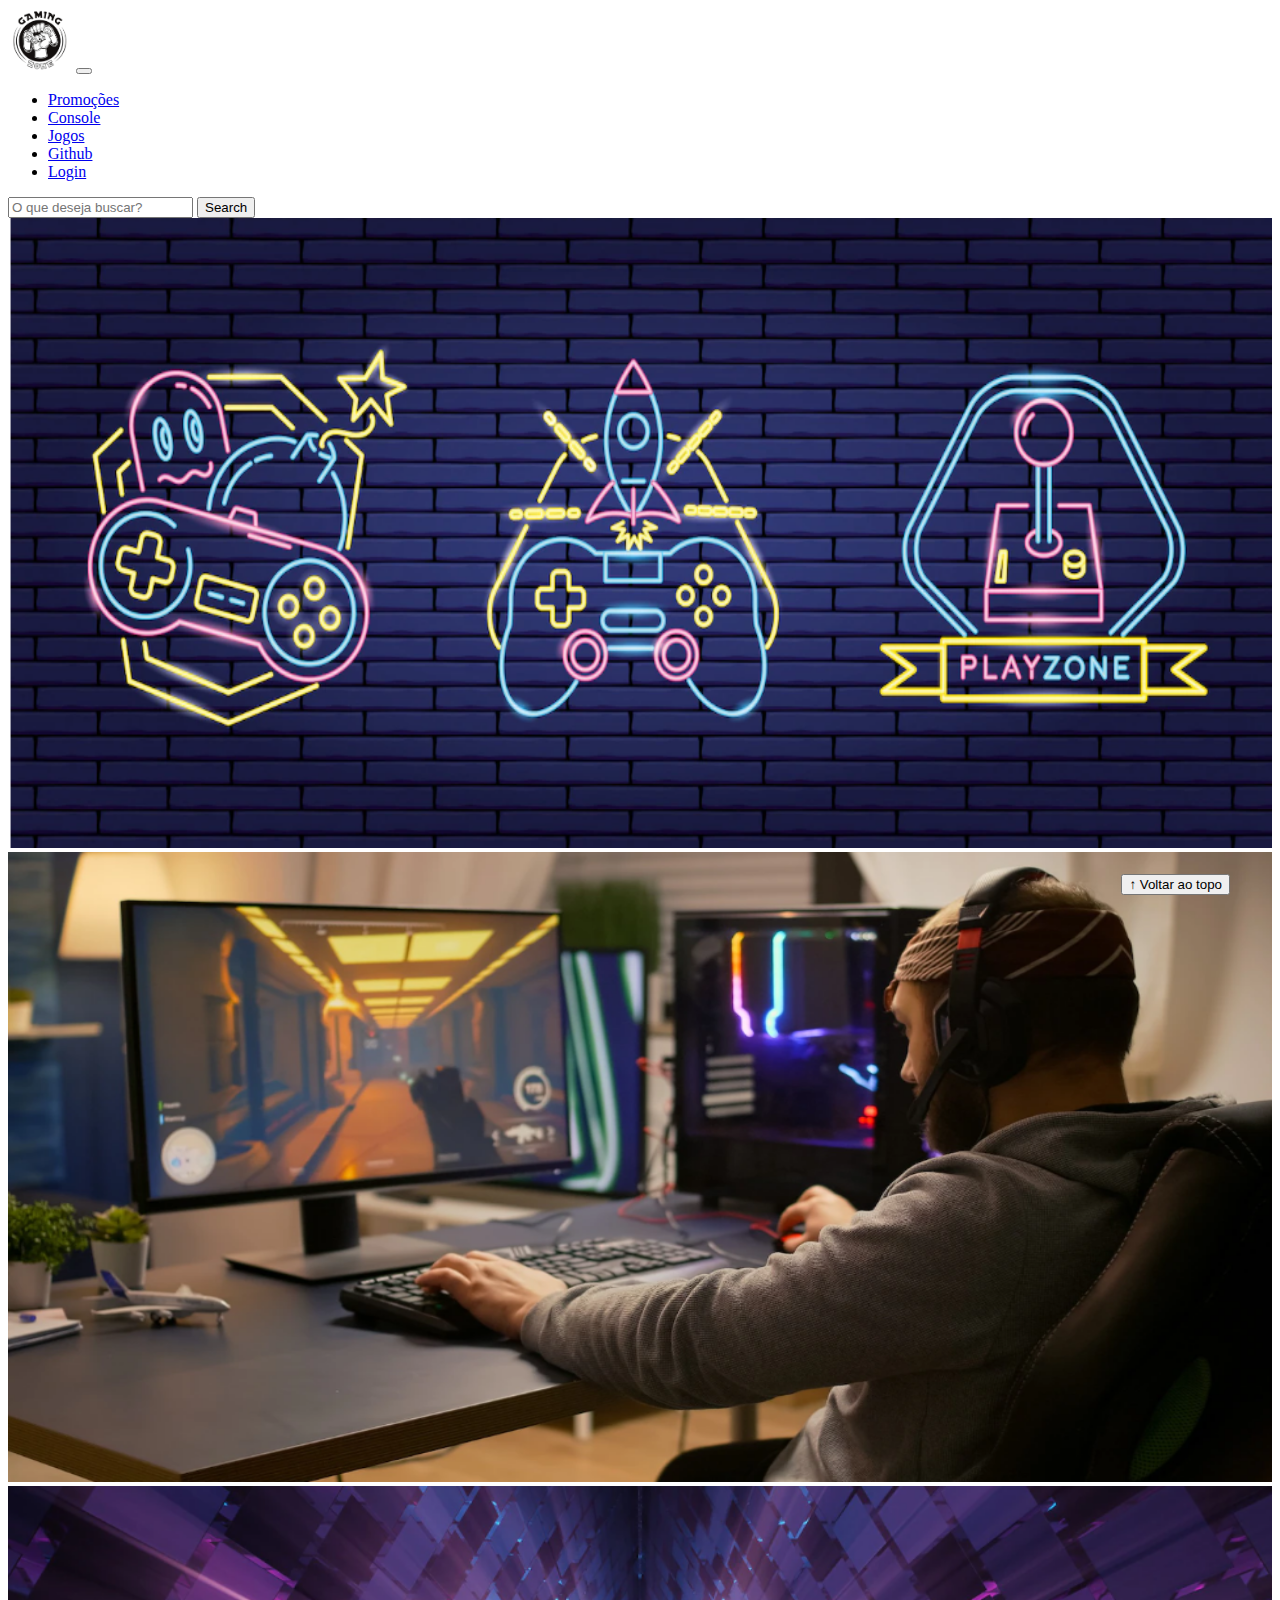
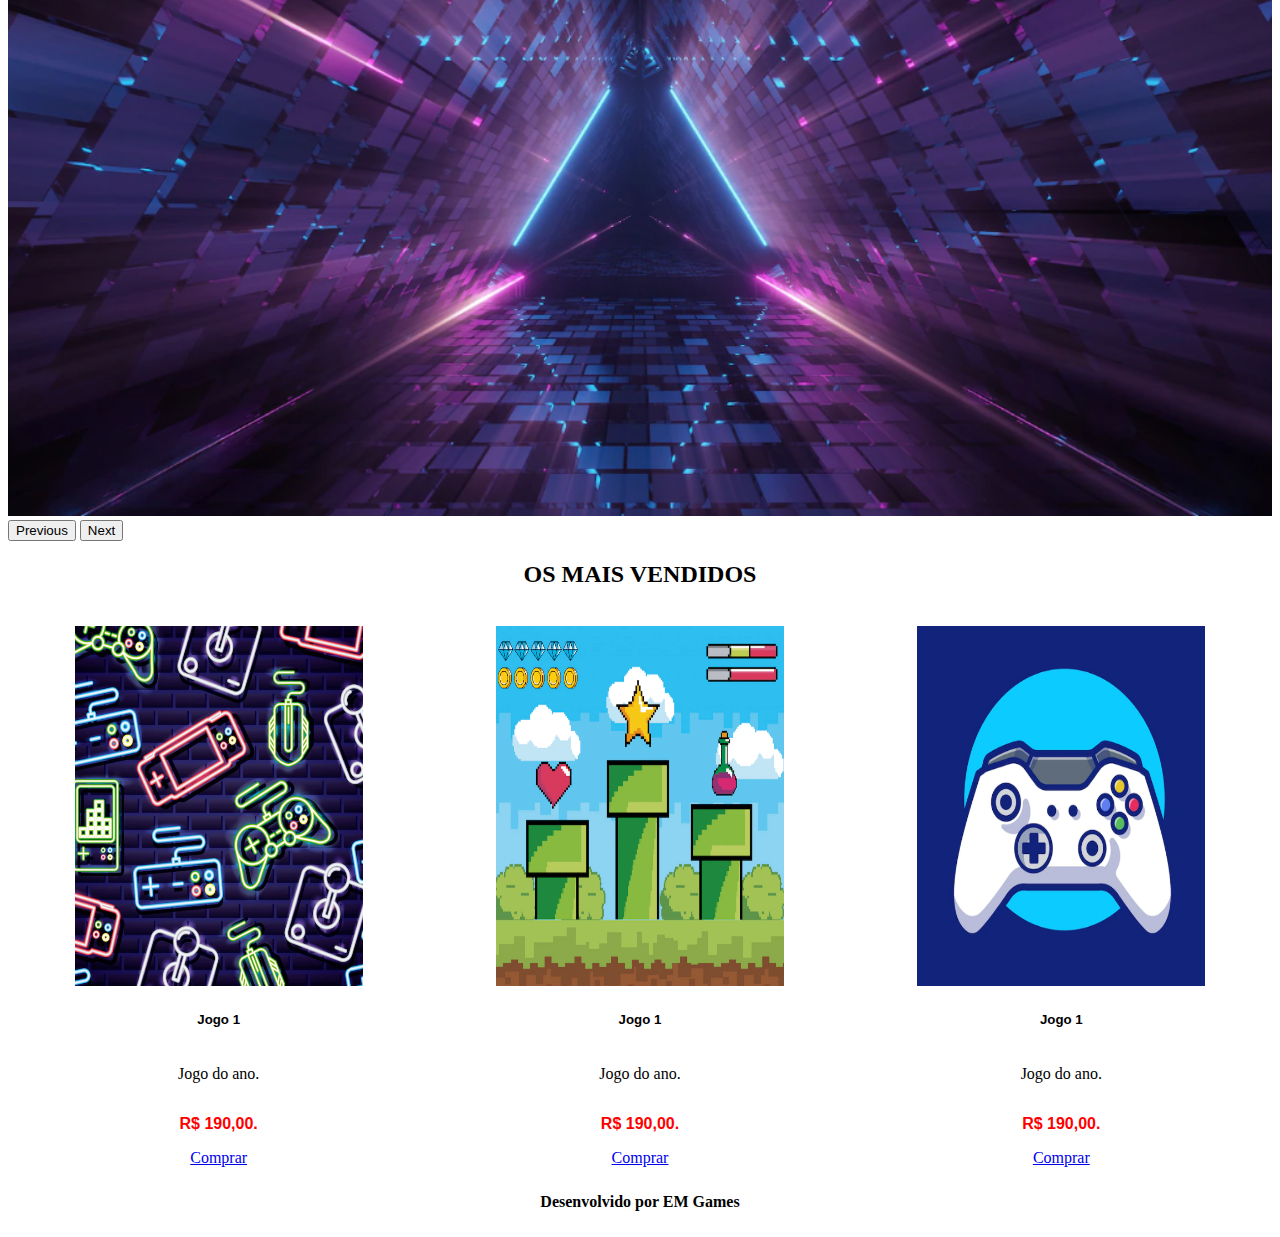
<file: index.html>
<!DOCTYPE html>
<html lang="pt-br">

<head>
  <meta charset="UTF-8">
  <meta http-equiv="X-UA-Compatible" content="IE=edge">
  <meta name="viewport" content="width=device-width, initial-scale=1.0">
  <title>LH Games</title>

  <link href="https://cdn.jsdelivr.net/npm/bootstrap@5.2.2/dist/css/bootstrap.min.css" rel="stylesheet"
    integrity="sha384-Zenh87qX5JnK2Jl0vWa8Ck2rdkQ2Bzep5IDxbcnCeuOxjzrPF/et3URy9Bv1WTRi" crossorigin="anonymous">

  <link rel="stylesheet" href="css/estilo.css">



</head>

<body>
  <header>
    <nav class="navbar navbar-expand-lg bg-body-tertiary">
      <div class="container-fluid">
        <a class="navbar-brand" href="index.html"><img src="img/logo.png" alt="" style="width: 5vw;"></a>
        <button class="navbar-toggler" type="button" data-bs-toggle="collapse" data-bs-target="#navbarSupportedContent" aria-controls="navbarSupportedContent" aria-expanded="false" aria-label="Toggle navigation">
          <span class="navbar-toggler-icon"></span>
        </button>
        <div class="collapse navbar-collapse" id="navbarSupportedContent">
          <ul class="navbar-nav me-auto mb-2 mb-lg-0">
            <li class="nav-item">
              <a class="nav-link active" aria-current="page" href="#">Promoções</a>
            </li>
            <li class="nav-item">
              <a class="nav-link" href="#">Console</a>
            </li>
            <li class="nav-item">
              <a class="nav-link" href="#">Jogos</a>
            </li>
            <li class="nav-item">
              <a class="nav-link" href="https://github.com/Eriveltonssa/Atividade-Gamer#atividade-senai">Github</a>
            </li>
            <li class="nav-item">
              <a class="nav-link" href="login.html">Login</a>
            </li>
           
            
            
          </ul>
          <form class="d-flex" role="search">
            <input class="form-control me-2" type="search" placeholder="O que deseja buscar?" aria-label="Search">
            <button class="btn btn-outline-success" type="submit">Search</button>
          </form>
        </div>
      </div>
    </nav>
    
  </header>

  <main>



    <section id="section-banners" class="container-fluid">
      <div id="carouselExample" class="carousel slide">
        <div class="carousel-inner">
          <div class="carousel-item active">
            <img src="img/banner1.PNG" class="d-block w-100" alt="...">
          </div>
          <div class="carousel-item">
            <img src="img/banner2.PNG" class="d-block w-100" alt="...">
          </div>
          <div class="carousel-item">
            <img src="img/banner3.PNG" class="d-block w-100" alt="...">
          </div>
        </div>
        <button class="carousel-control-prev" type="button" data-bs-target="#carouselExample" data-bs-slide="prev">
          <span class="carousel-control-prev-icon" aria-hidden="true"></span>
          <span class="visually-hidden">Previous</span>
        </button>
        <button class="carousel-control-next" type="button" data-bs-target="#carouselExample" data-bs-slide="next">
          <span class="carousel-control-next-icon" aria-hidden="true"></span>
          <span class="visually-hidden">Next</span>
        </button>
      </div>

      

    </section>
    <section id="section-vendidos" class="container-fluid">

      <h2>OS MAIS VENDIDOS</h2>

      <div class="cards">
        <div class="card" style="width: 18rem;">
          <img src="img/jogo1.PNG" class="card-img-top" alt="...">
          <div class="card-body">
            <h5 class="card-title">Jogo 1</h5>
            <p class="card-text">Jogo do ano.</p>
            <p class="preco">R$ 190,00.</p>
            <a href="#" class="btn btn-primary">Comprar</a>
          </div>
        </div> 
      <div class="card" style="width: 18rem;">
        <img src="img/jogo2.PNG" class="card-img-top" alt="...">
        <div class="card-body">
          <h5 class="card-title">Jogo 1</h5>
          <p class="card-text">Jogo do ano.</p>
          <p class="preco">R$ 190,00.</p>
          <a href="#" class="btn btn-primary">Comprar</a>
        </div>
      </div> 
    
      <div class="card" style="width: 18rem;">
        <img src="img/jogo3.PNG" class="card-img-top" alt="...">
        <div class="card-body">
          <h5 class="card-title">Jogo 1</h5>
          <p class="card-text">Jogo do ano.</p>
          <p class="preco">R$ 190,00.</p>
          <a href="#" class="btn btn-primary">Comprar</a>
        </div>
      </div> 
      </div>

     

     
    </div>
    </section>


  </main>

  <footer>
    <p>Desenvolvido por EM Games</p>
  </footer>

  <button id="voltar-topo" type="button" class="btn btn-outline-primary" onclick="topo()">&uarr; Voltar ao topo</button>

  <script src="js/script.js"></script>
  <script src="https://cdn.jsdelivr.net/npm/bootstrap@5.2.2/dist/js/bootstrap.bundle.min.js"
    integrity="sha384-OERcA2EqjJCMA+/3y+gxIOqMEjwtxJY7qPCqsdltbNJuaOe923+mo//f6V8Qbsw3"
    crossorigin="anonymous"></script>

</body>

</html>
</file>
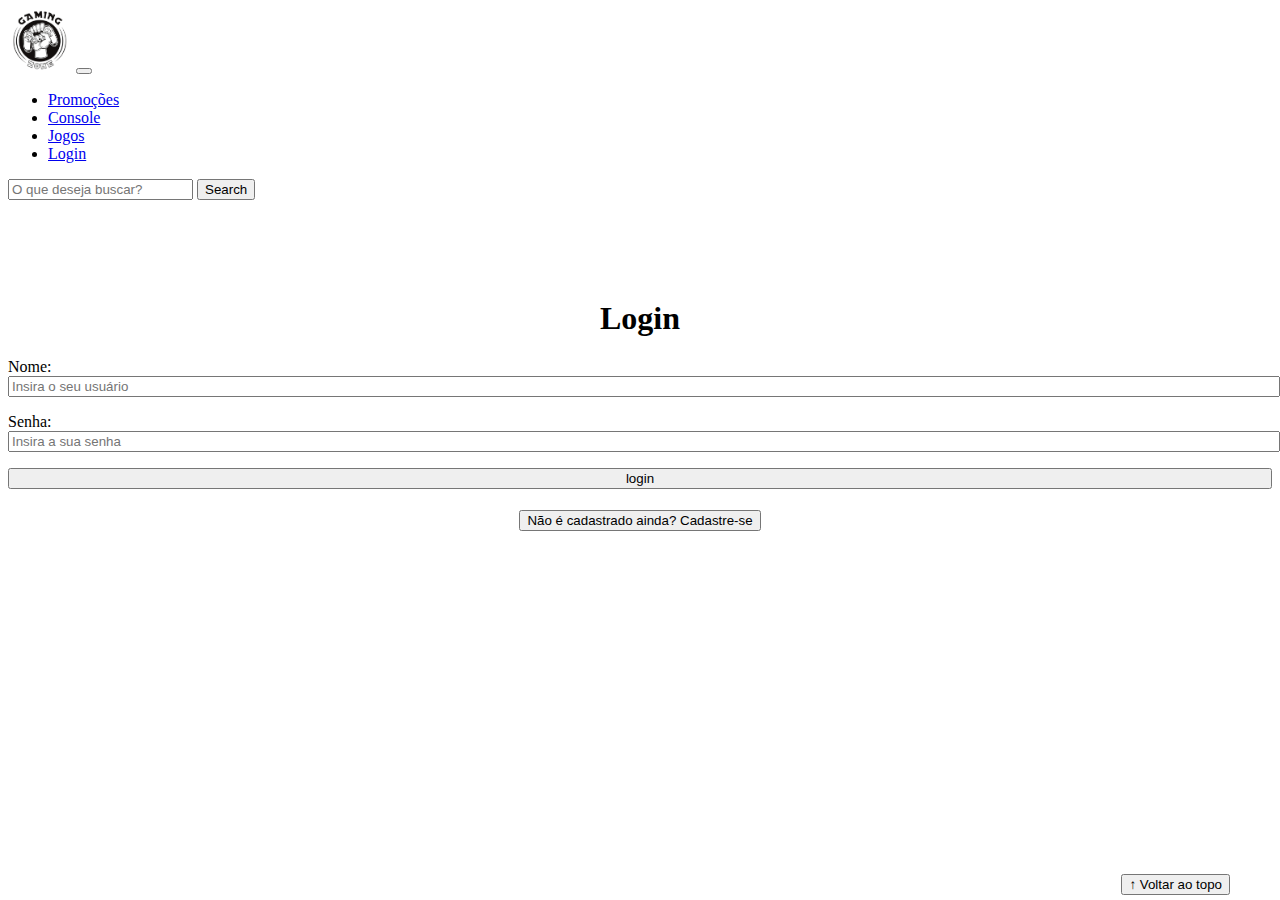
<file: login.html>
<!DOCTYPE html>
<html lang="pt-br">

<head>
    <meta charset="UTF-8">
    <meta http-equiv="X-UA-Compatible" content="IE=edge">
    <meta name="viewport" content="width=device-width, initial-scale=1.0">
    <title>EM Games - login</title>
    <link href="https://cdn.jsdelivr.net/npm/bootstrap@5.2.2/dist/css/bootstrap.min.css" rel="stylesheet"
        integrity="sha384-Zenh87qX5JnK2Jl0vWa8Ck2rdkQ2Bzep5IDxbcnCeuOxjzrPF/et3URy9Bv1WTRi" crossorigin="anonymous">
    <link rel="stylesheet" href="css/estilo.css">
</head>

<body>
    <header>
        <nav class="navbar navbar-expand-lg bg-body-tertiary">
            <div class="container-fluid">
              <a class="navbar-brand" href="index.html"><img src="img/logo.png" alt="" style="width: 5vw;"></a>
              <button class="navbar-toggler" type="button" data-bs-toggle="collapse" data-bs-target="#navbarSupportedContent" aria-controls="navbarSupportedContent" aria-expanded="false" aria-label="Toggle navigation">
                <span class="navbar-toggler-icon"></span>
              </button>
              <div class="collapse navbar-collapse" id="navbarSupportedContent">
                <ul class="navbar-nav me-auto mb-2 mb-lg-0">
                  <li class="nav-item">
                    <a class="nav-link active" aria-current="page" href="#">Promoções</a>
                  </li>
                  <li class="nav-item">
                    <a class="nav-link" href="#">Console</a>
                  </li>
                  <li class="nav-item">
                    <a class="nav-link" href="#">Jogos</a>
                  </li>
                  <li class="nav-item">
                    <a class="nav-link" href="login.html">Login</a>
                  </li>
                 
                  
                  
                </ul>
                <form class="d-flex" role="search">
                  <input class="form-control me-2" type="search" placeholder="O que deseja buscar?" aria-label="Search">
                  <button class="btn btn-outline-success" type="submit">Search</button>
                </form>
              </div>
            </div>
          </nav>
        
    </header>

    <main>
        <section id="section-login">
            <h1>Login</h1>
            <div class="d-flex justify-content-center">
                <form method="post" action="" id="login">
                    <p>
                        <label for="usuario">Nome: </label>
                        <input id="usuario" name="usuario" required="required" type="text"
                            placeholder="Insira o seu usuário" class="form-control" />
                    </p>
                    <p>
                        <label for="senha">Senha: </label>
                        <input id="senha" name="senha" required="required" type="password"
                            placeholder="Insira a sua senha" class="form-control" />
                    </p>
                    <p>
                        <input type="button" value="login" class="btn btn-primary" id="bt-login" onclick="login()" />
                    </p>
                </form>
            </div>
        </section>

        <section id="section-cadastro">
            <div id="botao-cadastrar">
                <button type="button" class="btn btn-info">Não é cadastrado ainda? Cadastre-se</button>
            </div>
            <div id="form-cadastrar">

                <h1>Criar minha conta</h1>
                <p>Informe os seus dados abaixo para criar sua conta.</p>

                <div class="d-flex justify-content-center">
                    <form method="post" action="" id="login">
                        <p>
                            <label for="usuario">Usuário: </label>
                            <input id="usuario" name="usuario" required="required" type="text"
                                placeholder="ex. nome de usuário" class="form-control" />
                        </p>
                        <p>
                            <label for="email">E-mail: </label>
                            <input id="email" name="email" required="required" type="email"
                                placeholder="seu@email.com.br" class="form-control" />
                        </p>
                        <p>
                            <label for="senha">Senha: </label>
                            <input id="senha" name="senha" required="required" type="password"
                                placeholder="mínimo de 6 caracteres" class="form-control" />
                        </p>
                        <p>
                            <input type="button" value="Cadastrar" class="btn btn-primary" id="bt-cadastrar"
                                onclick="cadastro()" />
                        </p>

                    </form>
                </div>

            </div>
        </section>

    </main>



    <footer>
        <p></p>
    </footer>

    <button id="voltar-topo" type="button" class="btn btn-outline-primary">&uarr; Voltar ao topo</button>

    <script src="https://cdn.jsdelivr.net/npm/bootstrap@5.2.2/dist/js/bootstrap.bundle.min.js"
        integrity="sha384-OERcA2EqjJCMA+/3y+gxIOqMEjwtxJY7qPCqsdltbNJuaOe923+mo//f6V8Qbsw3"
        crossorigin="anonymous"></script>
    <script src="js/script.js"></script>

    <script src="https://code.jquery.com/jquery-3.6.1.js"
        integrity="sha256-3zlB5s2uwoUzrXK3BT7AX3FyvojsraNFxCc2vC/7pNI=" crossorigin="anonymous"></script>
    <script type="text/javascript" src="js/jquery-script.js"></script>

</body>

</html>
</file>
<file: css/estilo.css>
/*cabeçalho*/


/*Conteudo principal*/


/*banner*/

#section-banners img{
   height: 70vh;
   width: 100%;
}

/*Produtos vendidos*/
#section-vendidos{
    display: flex;
    align-items: center;
    justify-content: space-around;
    flex-direction: column;
}
.cards{
    display: flex;
    align-items: center;
    justify-content: space-around;
    width: 100%;
    margin-top: 2vh;
   
}
.cards img{
    width: 100%;
    height: 40vh;
}
.card{

    height: 100%;
    border-radius: 10px;
    cursor: pointer;
    
}
.card{
    height: 100%;
    transition: 1s;
    
}
.card:hover{
   box-shadow: 1px 1px 1rem black;
    
}
.card-body{
    display: flex;
    align-items: center;
    justify-content: center; 
    flex-direction: column;
}
.cards h5{
    font-weight: bolder;
    font-family: Impact, Haettenschweiler, 'Arial Narrow Bold', sans-serif;
}
.preco{
    color: red;
    font-weight:700;
    font-family: Impact, Haettenschweiler, 'Arial Narrow Bold', sans-serif;

}







/*Rodapé*/
footer{
    text-align: center;
}
footer p{
    font-weight: bolder;
    padding: 10px;
}

/*Botão Voltar topo*/
#voltar-topo{
    position: fixed;
    bottom: 5px;
    right: 50px;



}

/* página de login  */
#section-login{
    margin-top: 100px;
}

#section-login h1{
    text-align: center;
} 
#section-login input {
    width: 100%;
}

/* Formulário de cadastro*/
#section-cadastro{
    padding: 5px;
    text-align: center;
    background-color: #fff;
}
#form-cadastrar{
    padding: 50px;
    display: none;
}
</file>
